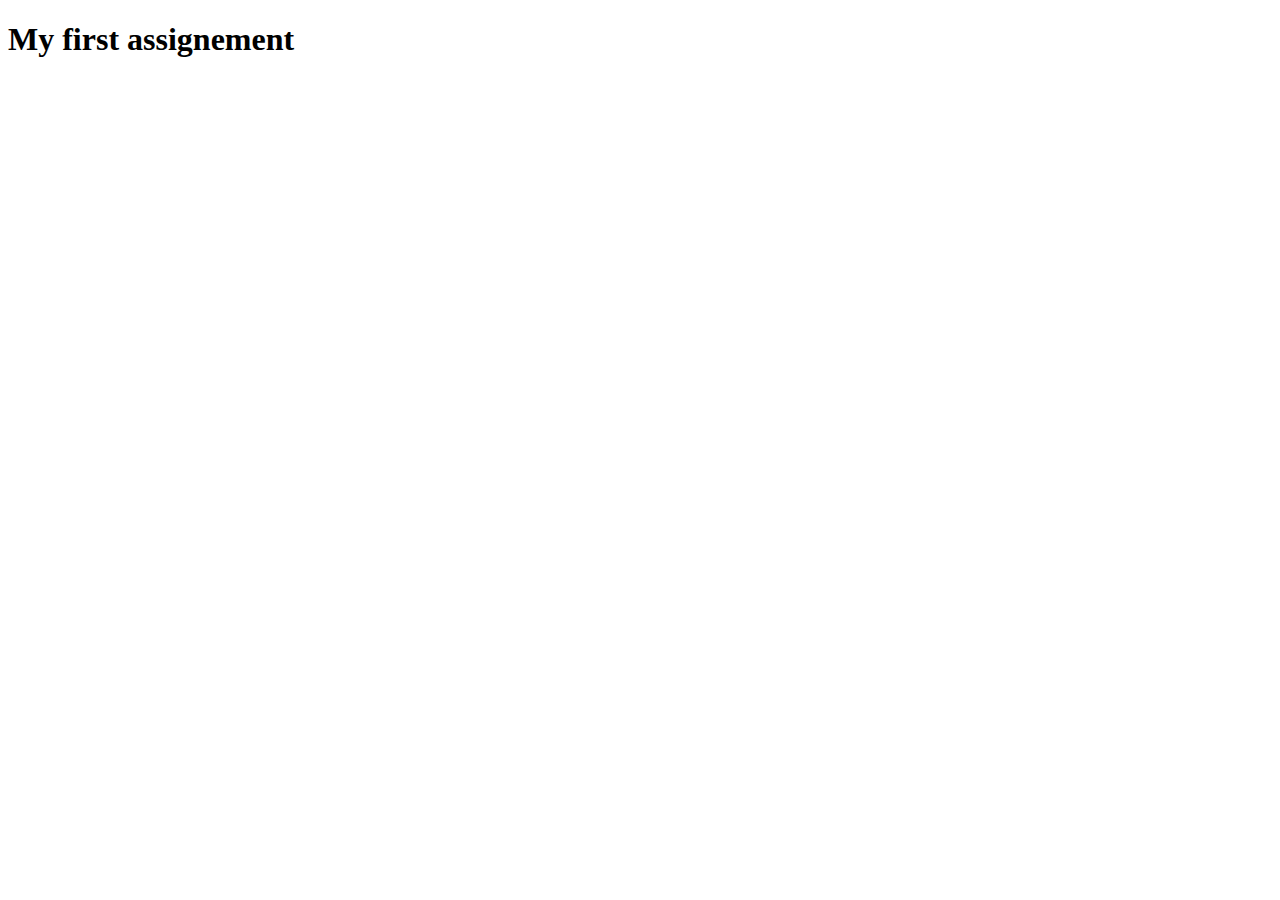
<file: assignment1/index.html>
<!DOCTYPE html>
<html lang="en">
  <head>
    <meta charset="UTF-8" />
    <meta name="viewport" content="width=device-width, initial-scale=1.0" />
    <title>My first assignement</title>
  </head>
  <body>
    <h1>My first assignement</h1>
  </body>
</html>
</file>
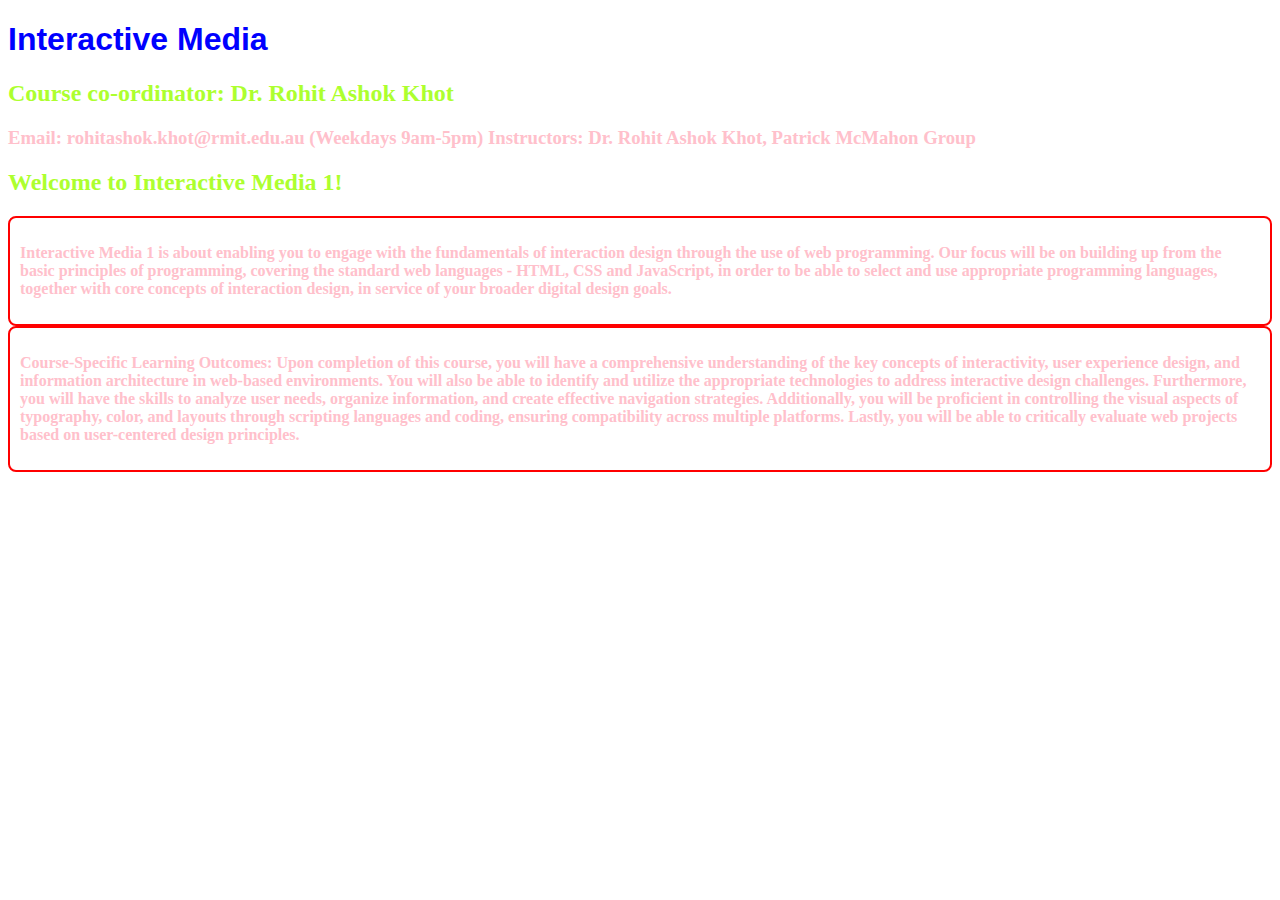
<file: week2/index.html>
<!DOCTYPE html>
<html lang="en">
  <head>
    <meta charset="UTF-8" />
    <meta name="viewport" content="width=device-width, initial-scale=1.0" />
    <title>CSS Practice</title>
    <link rel="stylesheet" href="style.css" />
    <!--  style>
      h1 {
        color: red;
      }
    </style>
    -->
  </head>
  <body>
    <h1>Interactive Media</h1>
    <h2>Course co-ordinator: Dr. Rohit Ashok Khot</h2>
    <h3>
      Email: rohitashok.khot@rmit.edu.au (Weekdays 9am-5pm) Instructors: Dr.
      Rohit Ashok Khot, Patrick McMahon Group
    </h3>
    <h2>Welcome to Interactive Media 1!</h2>
    <section>
      <p>
        Interactive Media 1 is about enabling you to engage with the
        fundamentals of interaction design through the use of web programming.
        Our focus will be on building up from the basic principles of
        programming, covering the standard web languages - HTML, CSS and
        JavaScript, in order to be able to select and use appropriate
        programming languages, together with core concepts of interaction
        design, in service of your broader digital design goals.
      </p>
    </section>
    <section>
      <p>
        Course-Specific Learning Outcomes: Upon completion of this course, you
        will have a comprehensive understanding of the key concepts of
        interactivity, user experience design, and information architecture in
        web-based environments. You will also be able to identify and utilize
        the appropriate technologies to address interactive design challenges.
        Furthermore, you will have the skills to analyze user needs, organize
        information, and create effective navigation strategies. Additionally,
        you will be proficient in controlling the visual aspects of typography,
        color, and layouts through scripting languages and coding, ensuring
        compatibility across multiple platforms. Lastly, you will be able to
        critically evaluate web projects based on user-centered design
        principles.
      </p>
    </section>
  </body>
</html>
</file>
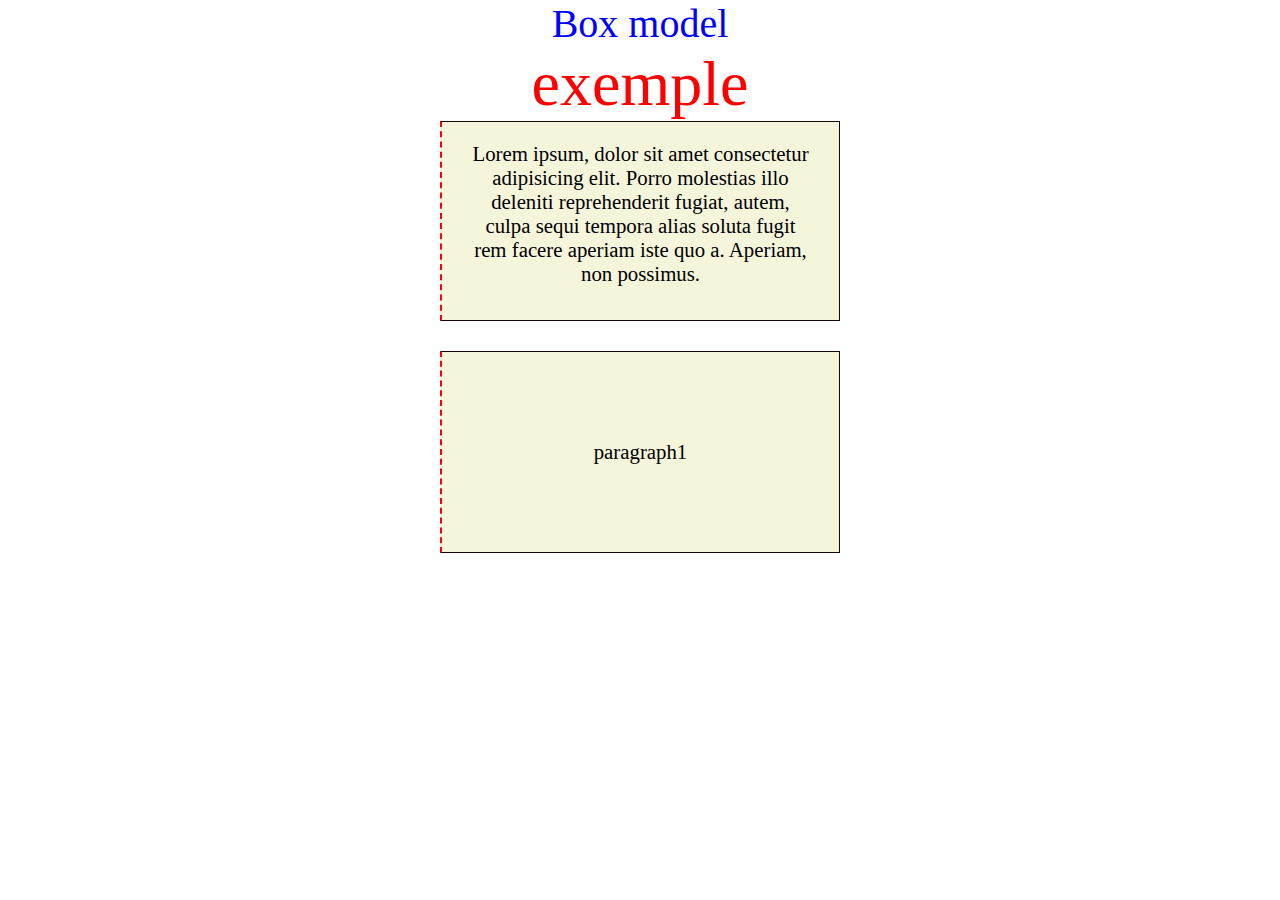
<file: week3/index.html>
<!DOCTYPE html>
<html lang="en">
  <head>
    <meta charset="UTF-8" />
    <meta name="viewport" content="width=device-width, initial-scale=1.0" />
    <title>CSS layout practice</title>
    <link rel="stylesheet" href="reset.css" />
    <link rel="stylesheet" href="style.css" />
  </head>
  <body>
    <h1>Box model <span>exemple</span></h1>
    <p>
      Lorem ipsum, dolor sit amet consectetur adipisicing elit. Porro molestias
      illo deleniti reprehenderit fugiat, autem, culpa sequi tempora alias
      soluta fugit rem facere aperiam iste quo a. Aperiam, non possimus.
    </p>

    <p class="vcenter">paragraph1</p>
  </body>
</html>
</file>
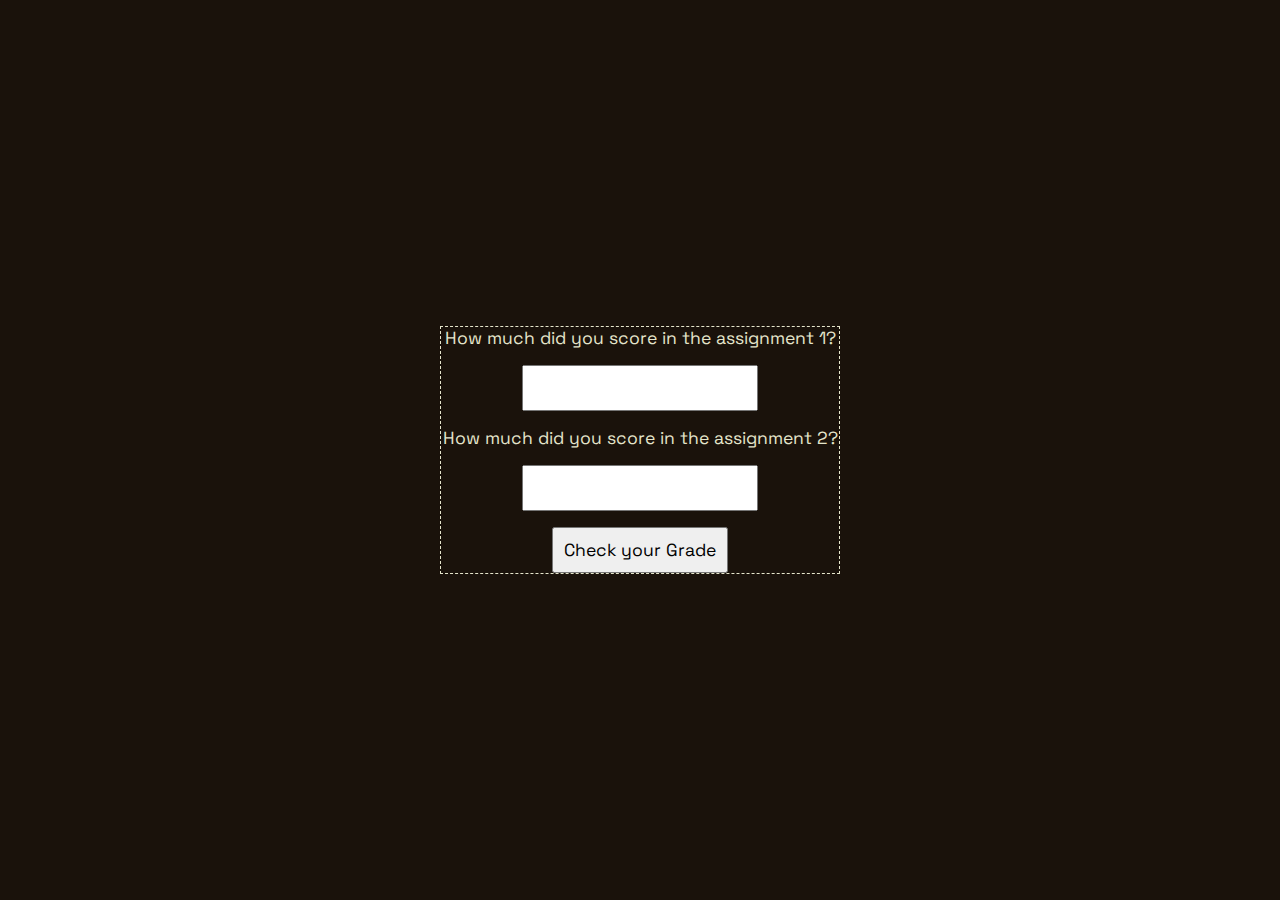
<file: week5 exercice Grade/index.html>
<!DOCTYPE html>
<html lang="en">
  <head>
    <meta charset="UTF-8" />
    <meta name="viewport" content="width=device-width, initial-scale=1.0" />
    <title>Grades Exercice</title>
    <link rel="preconnect" href="https://fonts.googleapis.com" />
    <link rel="preconnect" href="https://fonts.gstatic.com" crossorigin />
    <link
      href="https://fonts.googleapis.com/css2?family=Luckiest+Guy&family=Space+Grotesk&display=swap"
      rel="stylesheet"
    />
    <link rel="stylesheet" href="reset.css" />
    <link rel="stylesheet" href="style.css" />
    <script src="script.js" defer></script>
  </head>
  <body>
    <!-- <h1>JS examples</h1> -->
    <div class="outer">
      <p>How much did you score in the assignment 1?</p>
      <input type="number" id="myGrade1" />
      <p>How much did you score in the assignment 2?</p>
      <input type="number" id="myGrade2" />
      <button id="submit" onclick="checkWeather()">Check your Grade</button>
    </div>
  </body>
</html>
</file>
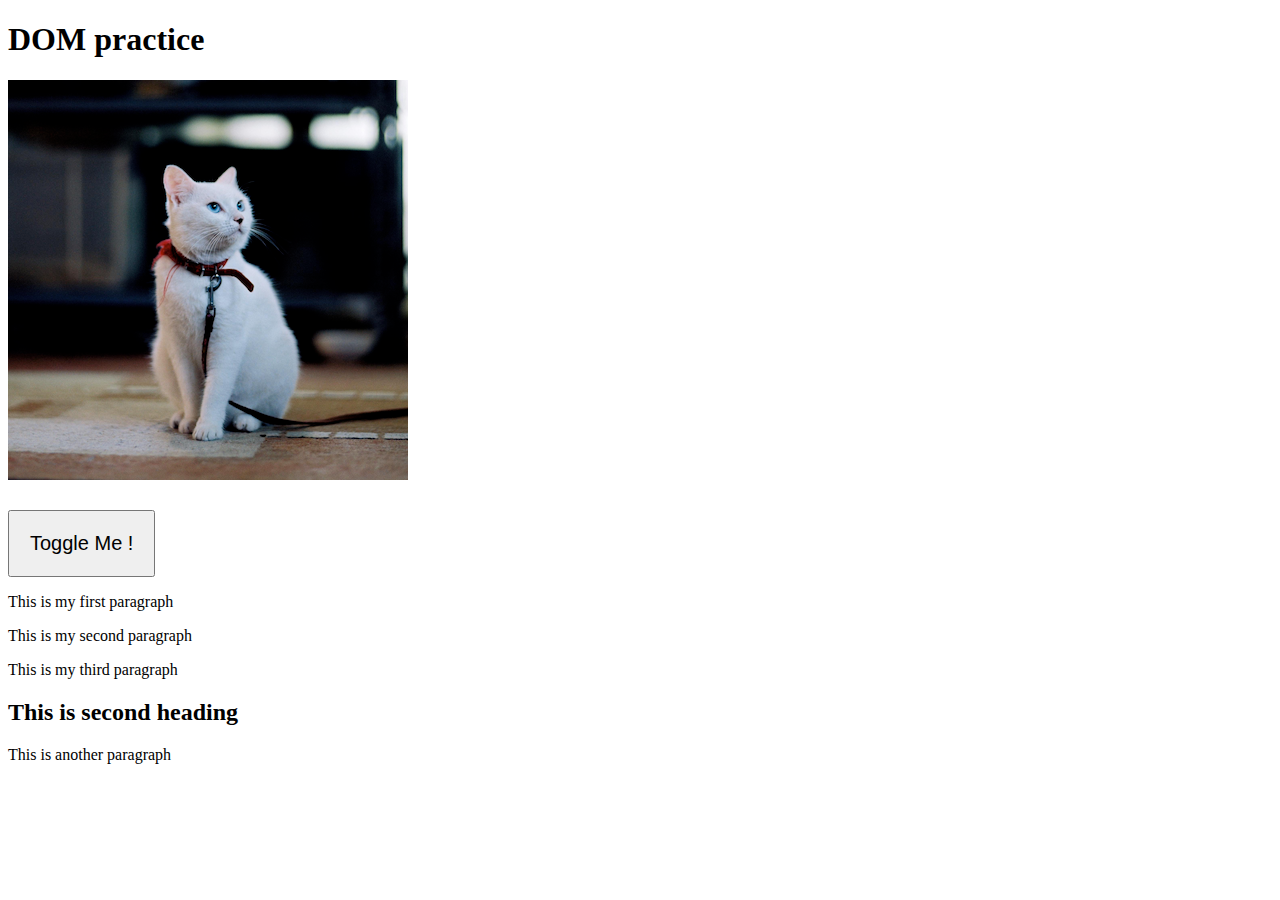
<file: week6/index.html>
<!DOCTYPE html>
<html lang="en">
  <head>
    <meta charset="UTF-8" />
    <meta name="viewport" content="width=device-width, initial-scale=1.0" />
    <title>Document</title>
    <script src="script.js" defer></script>
    <link rel="stylesheet" href="style.css" />
  </head>
  <body>
    <h1 class="another">DOM practice</h1>
    <img src="cat-1.png" alt="" />
    <button class="my-button" onclick="toggleMe ()">Toggle Me !</button>
    <p id="para-style">This is my first paragraph</p>
    <p>This is my second paragraph</p>
    <p>This is my third paragraph</p>
    <h2 id="second-heading">This is second heading</h2>
    <p class="another">This is another paragraph</p>
  </body>
</html>
</file>
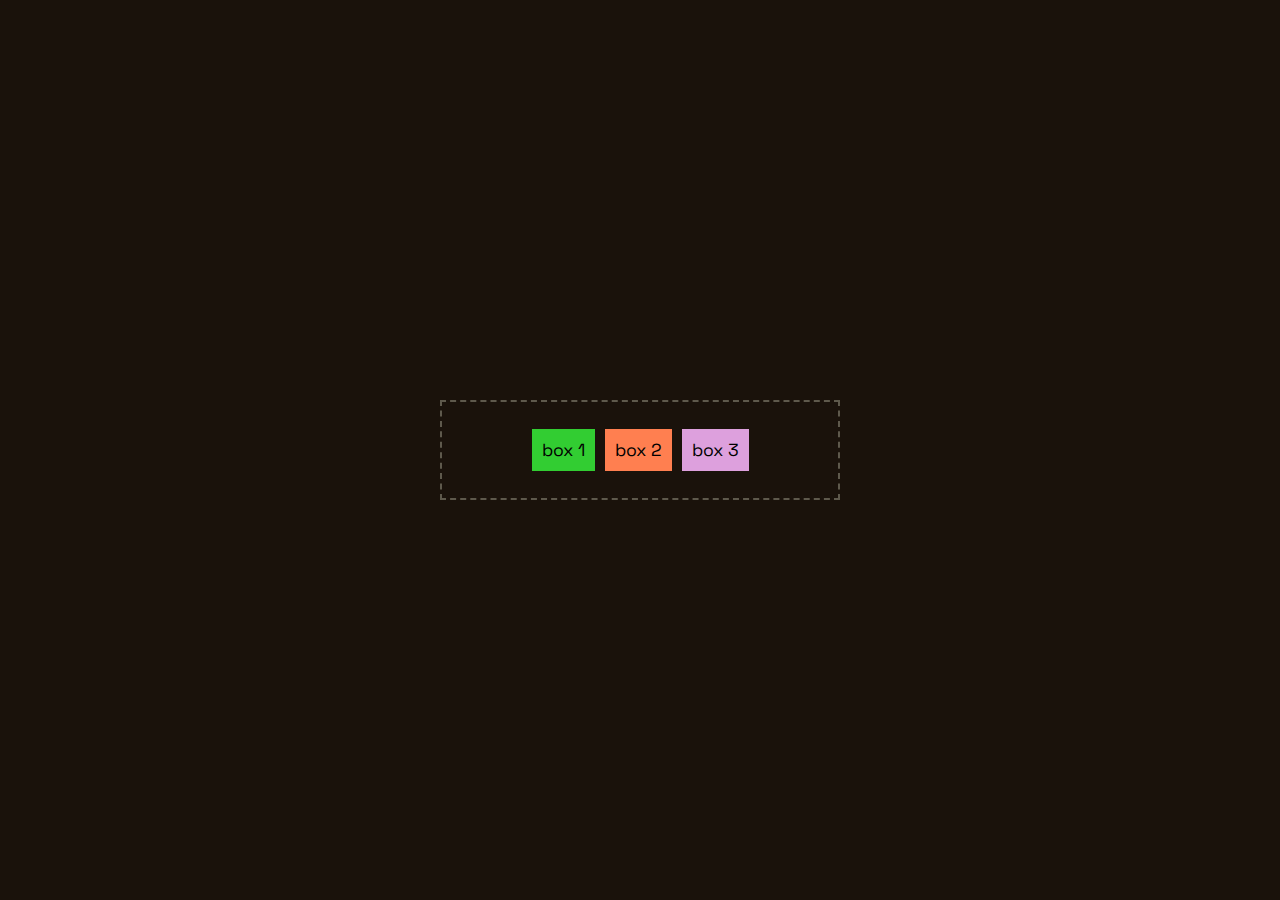
<file: week3/flexbox/index.html>
<!DOCTYPE html>
<html lang="en">
  <head>
    <meta charset="UTF-8" />
    <meta name="viewport" content="width=device-width, initial-scale=1.0" />
    <title>Flexbox example</title>
    <link rel="preconnect" href="https://fonts.googleapis.com" />
    <link rel="preconnect" href="https://fonts.gstatic.com" crossorigin />
    <link
      href="https://fonts.googleapis.com/css2?family=Luckiest+Guy&family=Space+Grotesk&display=swap"
      rel="stylesheet"
    />
    <link rel="stylesheet" href="reset.css" />
    <link rel="stylesheet" href="style.css" />
  </head>
  <body>
    <div class="outer">
      <div class="limebox">box 1</div>
      <div class="coralbox">box 2</div>
      <div class="plumbox">box 3</div>
      <!-- <div class="limebox">paragraph 1</div> -->
    </div>
  </body>
</html>
</file>
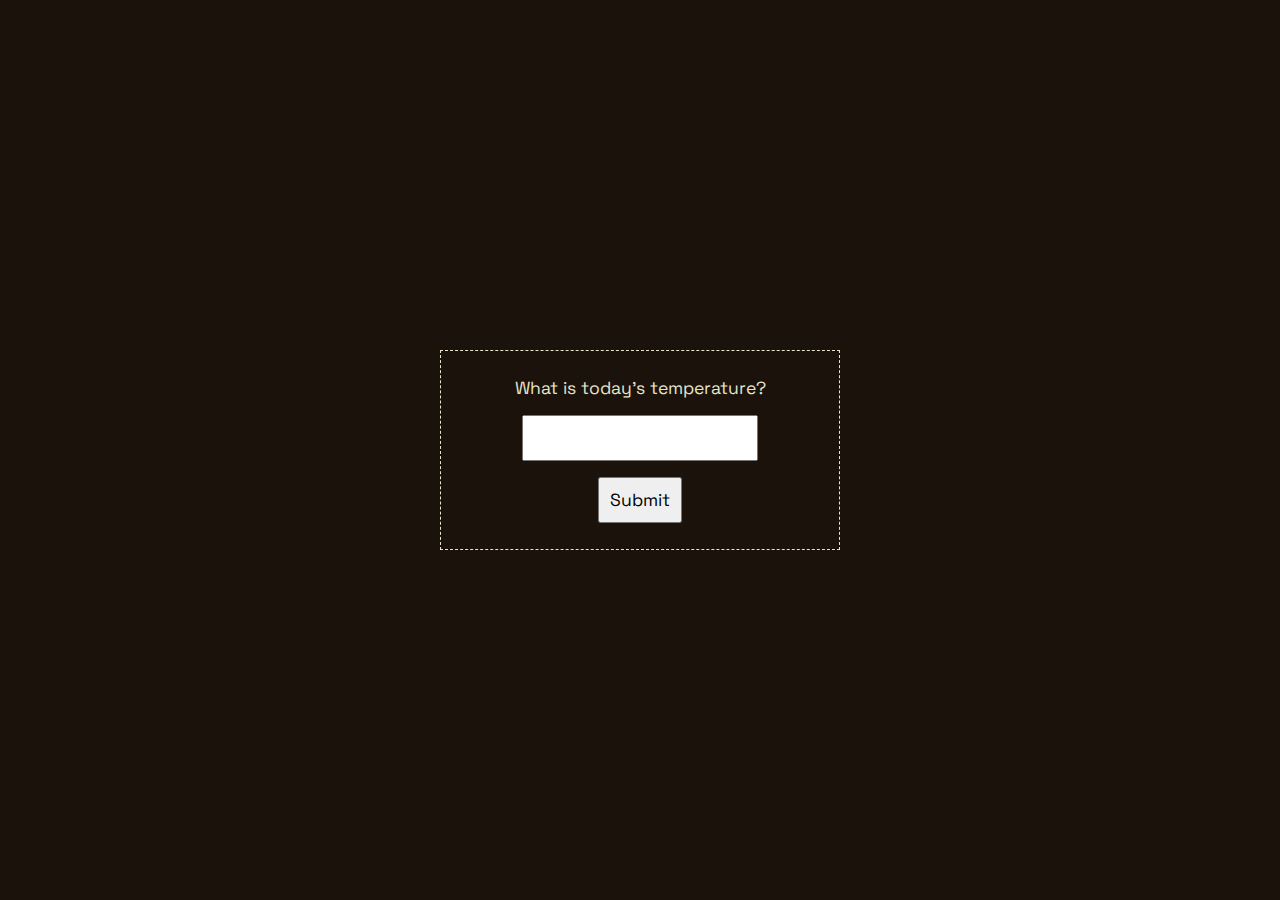
<file: week5/weather/index.html>
<!DOCTYPE html>
<html lang="en">
  <head>
    <meta charset="UTF-8" />
    <meta name="viewport" content="width=device-width, initial-scale=1.0" />
    <title>JS examples</title>
    <link rel="preconnect" href="https://fonts.googleapis.com" />
    <link rel="preconnect" href="https://fonts.gstatic.com" crossorigin />
    <link
      href="https://fonts.googleapis.com/css2?family=Luckiest+Guy&family=Space+Grotesk&display=swap"
      rel="stylesheet"
    />
    <link rel="stylesheet" href="reset.css" />
    <link rel="stylesheet" href="style.css" />
    <script src="script.js" defer></script>
  </head>
  <body>
    <!-- <h1>JS examples</h1> -->
    <div class="outer">
      <p>What is today's temperature?</p>
      <input type="number" id="myTemp" />
      <button id="submit" onclick="checkWeather()">Submit</button>
    </div>
  </body>
</html>
</file>
<file: week2/style.css>
* {
  color: pink;
}

h1 {
  color: blue;
  font-weight: bold;
  font-size: 32px;
  font-family: "Franklin Gothic Medium", "Arial Narrow", Arial, sans-serif;
  font-optical-sizing: auto;
  font-style: normal;
}

h2 {
  color: greenyellow;
}

p {
  font-weight: bold;
}

section {
  border: 2px solid red;
  border-radius: 8px; /* coins arrondis */
  padding: 10px;
}
</file>
<file: week3/style.css>
body {
  margin: 0 auto;
  text-align: center;
  font-size: 1.3rem;
}

h1 {
  font-size: 2.5rem;
  color: blue;
}

p {
  width: 400px;
  margin: 0 auto;
  border: 1px solid rgb(23, 5, 9);
  background-color: beige;
  min-height: 200px;
  margin-bottom: 30px;
  padding: 20px;
  border-left: 2px dashed red;
}

.vcenter {
  line-height: 160px;
}

span {
  display: block;
  color: red;
  font-size: 4rem;
}

ul {
  display: flex;
  list-style: none;
  gap: 20px;
  justify-content: center;
  padding: 20px;
}
</file>
<file: week5 exercice Grade/style.css>
/* https://colorhunt.co/palette/1a120b3c2a21d5cea3e5e5cb */

body {
  background-color: #1a120b;
  display: flex;
  text-align: center;
  margin: auto;
  max-width: 1000px;
  justify-content: center;
  align-items: center;
  font-family: "Space Grotesk", sans-serif;
  font-optical-sizing: auto;
  font-weight: 400;
  font-style: normal;
  color: #e5e5cb;
  /* color: #3c2a21; */
  font-size: 1.1rem;
}

.outer {
  border: 1px dashed #e5e5cb;
  width: 400px;
  min-height: 200px;
  display: flex;
  flex-direction: column;
  justify-content: center;
  gap: 1rem;
  align-items: center;
  /* flex-wrap: wrap; */
}

input,
button {
  padding: 10px;
}

h1 {
  font-size: 2rem;
}
</file>
<file: week6/style.css>
.para-style {
  background-color: aliceblue;
  padding: 20px;
  border: 1px solid rgb(0, 0, 0);
}

img {
  display: block;
}

button {
  margin-top: 30px;
  padding: 20px;
  font-size: 20px;
}

.round {
  border-radius: 50%;
}
</file>
<file: week3/flexbox/style.css>
body {
  background-color: #1a120b;
  display: flex;
  text-align: center;
  margin: auto;
  max-width: 1000px;
  justify-content: center;
  align-items: center;
  font-family: "Space Grotesk", sans-serif;
  font-optical-sizing: auto;
  font-weight: 400;
  font-style: normal;
  color: #e5e5cb;
  /* color: #3c2a21; */
  font-size: 1.1rem;
}

.outer {
  width: 400px;
  border: 2px dashed #e5e5cb56;
  min-height: 100px;
  display: flex;
  justify-content: center;
  align-items: center;
  gap: 10px;
  /*display: flex;*/
  /* flex-direction: column; */
  /*justify-content: center;*/
  /*align-items: center;*/
  flex-wrap: wrap;
  /*gap: 10px;*/
}

.limebox {
  background-color: limegreen;
  padding: 10px;
  color: black;
}

.coralbox {
  background-color: coral;
  padding: 10px;
  color: black;
}

.plumbox {
  background-color: plum;
  padding: 10px;
  color: black;
}
</file>
<file: week5/weather/style.css>
/* https://colorhunt.co/palette/1a120b3c2a21d5cea3e5e5cb */

body {
  background-color: #1a120b;
  display: flex;
  text-align: center;
  margin: auto;
  max-width: 1000px;
  justify-content: center;
  align-items: center;
  font-family: "Space Grotesk", sans-serif;
  font-optical-sizing: auto;
  font-weight: 400;
  font-style: normal;
  color: #e5e5cb;
  /* color: #3c2a21; */
  font-size: 1.1rem;
}

.outer {
  border: 1px dashed #e5e5cb;
  width: 400px;
  min-height: 200px;
  display: flex;
  flex-direction: column;
  justify-content: center;
  gap: 1rem;
  align-items: center;
  /* flex-wrap: wrap; */
}

input,
button {
  padding: 10px;
}

h1 {
  font-size: 2rem;
}
</file>
